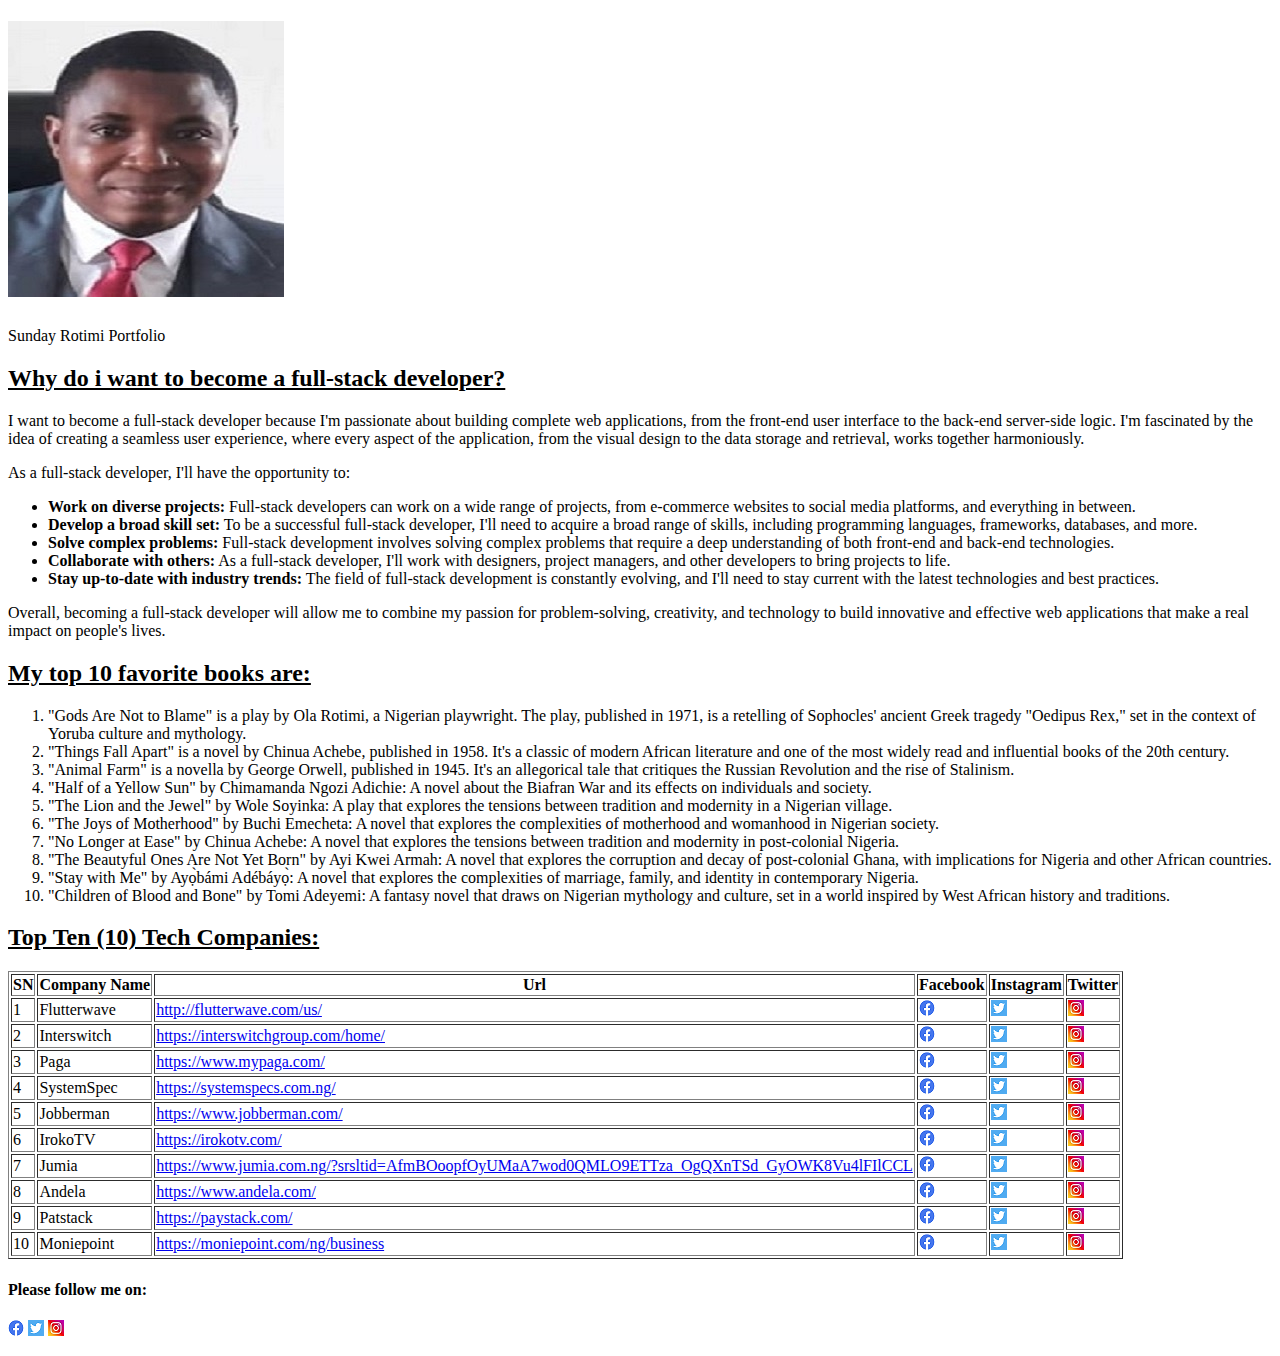
<file: assignment-1/index.html>
<!--ROTIMI SUNDAY-->
<!--sunnyrotimi@yahoo.com-->
<!DOCTYPE html>
<html lang="en"></html>
  <head>
    <link
      rel="shortcut icon"
      href="My photo favicon.png.png"
      type="image/x-icon"
    />
    <title>Rotimi Sunday Portfolio</title>
    <meta charset="UTF-8" />
    <meta name="viewport" content="width=device-width, initial-scale=1.0" />
    <title>Document</title>
  </head>
  <body>
    <h1><img src="My Photo - Copy.jpg" alt="My Photo"></h1>
    <p>Sunday Rotimi Portfolio</p>
    <h2><u>Why do i want to become a full-stack developer?</u></h2>
    <p>
      I want to become a full-stack developer because I'm passionate about
      building complete web applications, from the front-end user interface to
      the back-end server-side logic. I'm fascinated by the idea of creating a
      seamless user experience, where every aspect of the application, from the
      visual design to the data storage and retrieval, works together
      harmoniously.
    </p>
    <p>As a full-stack developer, I'll have the opportunity to:</p>
    <ul>
      <li>
        <strong>Work on diverse projects:</strong> Full-stack developers can
        work on a wide range of projects, from e-commerce websites to social
        media platforms, and everything in between.
      </li>
      <li>
        <strong>Develop a broad skill set:</strong> To be a successful
        full-stack developer, I'll need to acquire a broad range of skills,
        including programming languages, frameworks, databases, and more.
      </li>
      <li>
        <strong>Solve complex problems:</strong> Full-stack development involves
        solving complex problems that require a deep understanding of both
        front-end and back-end technologies.
      </li>
      <li>
        <strong>Collaborate with others:</strong> As a full-stack developer,
        I'll work with designers, project managers, and other developers to
        bring projects to life.
      </li>
      <li>
        <strong>Stay up-to-date with industry trends:</strong> The field of
        full-stack development is constantly evolving, and I'll need to stay
        current with the latest technologies and best practices.
      </li>
    </ul>
    <p>
      Overall, becoming a full-stack developer will allow me to combine my
      passion for problem-solving, creativity, and technology to build
      innovative and effective web applications that make a real impact
      on people's lives.
    </p>
    <h2><u>My top 10 favorite books are:</u></h2>
    <ol>
      <li>
        "Gods Are Not to Blame" is a play by Ola Rotimi, a Nigerian playwright.
        The play, published in 1971, is a retelling of Sophocles' ancient Greek
        tragedy "Oedipus Rex," set in the context of Yoruba culture and
        mythology.
      </li>
      <li>
        "Things Fall Apart" is a novel by Chinua Achebe, published in 1958. It's
        a classic of modern African literature and one of the most widely read
        and influential books of the 20th century.
      </li>
      <li>
        "Animal Farm" is a novella by George Orwell, published in 1945. It's an
        allegorical tale that critiques the Russian Revolution and the rise of
        Stalinism.
      </li>
      <li>
        "Half of a Yellow Sun" by Chimamanda Ngozi Adichie: A novel about the
        Biafran War and its effects on individuals and society.
      </li>
      <li>
        "The Lion and the Jewel" by Wole Soyinka: A play that explores the
        tensions between tradition and modernity in a Nigerian village.
      </li>
      <li>
        "The Joys of Motherhood" by Buchi Emecheta: A novel that explores the
        complexities of motherhood and womanhood in Nigerian society.
      </li>
      <li>
        "No Longer at Ease" by Chinua Achebe: A novel that explores the tensions
        between tradition and modernity in post-colonial Nigeria.
      </li>
      <li>
        "The Beautyful Ones Are Not Yet Born" by Ayi Kwei Armah: A novel that
        explores the corruption and decay of post-colonial Ghana, with
        implications for Nigeria and other African countries.
      </li>
      <li>
        "Stay with Me" by Ayọ̀bámi Adébáyọ̀: A novel that explores the
        complexities of marriage, family, and identity in contemporary Nigeria.
      </li>
      <li>
        "Children of Blood and Bone" by Tomi Adeyemi: A fantasy novel that draws
        on Nigerian mythology and culture, set in a world inspired by West
        African history and traditions.
      </li>
    </ol>
    <h2> <u>Top Ten (10) Tech Companies:</u></h2>
    <table border="1">
      <tr>
        <th>SN</th>
        <th>Company Name</th>
        <th>Url</th>
        <th>Facebook</th>
        <th>Instagram</th>
        <th>Twitter</th>
      </tr>
      <tr>
        <td>1</td>
        <td>Flutterwave</td>
        <td>
          <a href="http://flutterwave.com/us/" target="_blank"
            >http://flutterwave.com/us/</a
          >
        </td>
        <td>
          <a
            href="http://web.facebook.com/theFlutterwave/?_rdc=1&_rdr#"
            target="_blank"
            ><img src="Facebook logo.png" alt="Facebook"></a
          >
        </td>
        <td>
          <a href="https://x.com/i/flow/single_sign_on" target="_blank"
            ><img src="Twitter logo.png" alt="Twitter"></a
          >
        </td>
        <td>
          <a href="https://www.instagram.com/theflutterwave/" target="_blank"
            ><img src="Instagram logo.png" alt="Instagram"></a
          >
        </td>
      </tr>
      <tr>
        <td>2</td>
        <td>Interswitch</td>
        <td>
          <a href="https://interswitchgroup.com/home/" target="_blank"
            >https://interswitchgroup.com/home/</a
          >
        </td>
        <td>
          <a
            href="https://web.facebook.com/InterswitchGroup?_rdc=1&_rdr#"
            target="_blank"
            ><img src="Facebook logo.png" alt="Facebook"></align</a
          >
        </td>
        <td>
          <a href="https://x.com/InterswitchGRP" target="_blank"><img src="Twitter logo.png" alt="Twitter"></a>
        </td>
        <td>
          <a
            href="https://www.instagram.com/interswitchgroup/?hl=en"
            target="_blank"
            ><img src="Instagram logo.png" alt="Instagram"></a
          >
        </td>
      </tr>
      <tr>
        <td>3</td>
        <td>Paga</td>
        <td>
          <a href="http://www.mypaga.com/" target="_blank"
            >https://www.mypaga.com/</a
          >
        </td>
        <td>
          <a href="https://web.facebook.com/mypaga?_rdc=1&_rdr#" target="_blank"
            ><img src="Facebook logo.png" alt="Facebook"></align</a
          >
        </td>
        <td>
          <a
            href="https://x.com/i/flow/login?redirect_after_login=%2Fmypaga"
            target="_blank"
            ><img src="Twitter logo.png" alt="Twitter"></a
          >
        </td>
        <td>
          <a href="https://www.instagram.com/my_paga/" target="_blank"
            ><img src="Instagram logo.png" alt="Instagram"></a
          >
        </td>
      </tr>
      <tr>
        <td>4</td>
        <td>SystemSpec</td>
        <td>
          <a href="https://systemspecs.com.ng/" target="_blank"
            >https://systemspecs.com.ng/</a
          >
        </td>
        <td>
          <a
            href="https://web.facebook.com/systemspecsnig/about/?_rdc=1&_rdr#"
            target="_blank"
            ><img src="Facebook logo.png" alt="Facebook"></align</a
          >
        </td>
        <td>
          <a
            href="https://x.com/i/flow/login?redirect_after_login=%2Fsystemspecstech"
            target="_blank"
            ><img src="Twitter logo.png" alt="Twitter"></a
          >
        </td>
        <td>
          <a
            href="https://www.instagram.com/systemspecsnig/?hl=en"
            target="_blank"
            ><img src="Instagram logo.png" alt="Instagram"></a
          >
        </td>
      </tr>
      <tr>
        <td>5</td>
        <td>Jobberman</td>
        <td>
          <a href="https://www.jobberman.com/" target="_blank"
            >https://www.jobberman.com/</a
          >
        </td>
        <td>
          <a
            href="https://web.facebook.com/jobbermannigeria?_rdc=1&_rdr#"
            target="_blank"
            ><img src="Facebook logo.png" alt="Facebook"></align</a
          >
        </td>
        <td>
          <a href="https://x.com/jobbermandotcom" target="_blank"><img src="Twitter logo.png" alt="Twitter"></a>
        </td>
        <td>
          <a
            href="https://www.instagram.com/accounts/login/?next=%2Fjobbermannigeria%2F&source=omni_redirect"
            target="_blank"
            ><img src="Instagram logo.png" alt="Instagram"></a
          >
        </td>
      </tr>
      <tr>
        <td>6</td>
        <td>IrokoTV</td>
        <td>
          <a href="https://irokotv.com/" target="_blank"
            >https://irokotv.com/</a
          >
        </td>
        <td><a href="https://irokotv.com/" target="_blank"><img src="Facebook logo.png" alt="Facebook"></align</a></td>
        <td><a href="https://x.com/irokotv?" target="_blank"><img src="Twitter logo.png" alt="Twitter"></a></td>
        <td>
          <a
            href="https://www.instagram.com/accounts/login/?next=%2Firokotv%2F&source=omni_redirect"
            target="_blank"
            ><img src="Instagram logo.png" alt="Instagram"></a
          >
        </td>
      </tr>
      <tr>
        <td>7</td>
        <td>Jumia</td>
        <td>
          <a
            href="https://www.jumia.com.ng/?srsltid=AfmBOoopfOyUMaA7wod0QMLO9ETTza_OgQXnTSd_GyOWK8Vu4lFIlCCL"
            target="_blank"
            >https://www.jumia.com.ng/?srsltid=AfmBOoopfOyUMaA7wod0QMLO9ETTza_OgQXnTSd_GyOWK8Vu4lFIlCCL</a
          >
        </td>
        <td>
          <a
            href="https://web.facebook.com/jumia.com.ng/?_rdc=1&_rdr#"
            target="_blank"
            ><img src="Facebook logo.png" alt="Facebook"></align</a
          >
        </td>
        <td><a href="https://x.com/JumiaNGHelp" target="_blank"><img src="Twitter logo.png" alt="Twitter"></a></td>
        <td>
          <a
            href="https://www.instagram.com/accounts/login/?next=%2Fjumianigeria%2F&source=omni_redirect"
            target="_blank"
            ><img src="Instagram logo.png" alt="Instagram"></a
          >
        </td>
      </tr>
      <tr>
        <td>8</td>
        <td>Andela</td>
        <td>
          <a href="https://www.andela.com/" target="_blank"
            >https://www.andela.com/</a
          >
        </td>
        <td>
          <a
            href="https://web.facebook.com/thisisandela?_rdc=1&_rdr#"
            target="_blank"
            ><img src="Facebook logo.png" alt="Facebook"></align</a
          >
        </td>
        <td><a href="https://x.com/Andela" target="_blank"><img src="Twitter logo.png" alt="Twitter"></a></td>
        <td>
          <a
            href="https://www.instagram.com/accounts/login/?next=%2Fthisisandela%2F&source=omni_redirect"
            target="_blank"
            ><img src="Instagram logo.png" alt="Instagram"></a
          >
        </td>
      </tr>
      <tr>
        <td>9</td>
        <td>Patstack</td>
        <td>
          <a href="https://paystack.com/" target="_blank"
            >https://paystack.com/</a
          >
        </td>
        <td>
          <a
            href="https://web.facebook.com/PaystackHQ?_rdc=1&_rdr#"
            target="_blank"
            ><img src="Facebook logo.png" alt="Facebook"></align</a
          >
        </td>
        <td><a href="https://x.com/paystack" target="_blank"><img src="Twitter logo.png" alt="Twitter"></a></td>
        <td>
          <a href="https://www.instagram.com/paystackhq/" target="_blank"
            ><img src="Instagram logo.png" alt="Instagram"></a
          >
        </td>
      </tr>
      <tr>
        <td>10</td>
        <td>Moniepoint</td>
        <td>
          <a href="https://moniepoint.com/ng/business" target="_blank"
            >https://moniepoint.com/ng/business</a
          >
        </td>
        <td>
          <a
            href="https://web.facebook.com/Moniepointng/?_rdc=1&_rdr#"
            target="_blank"
            ><img src="Facebook logo.png" alt="Facebook"></align</a
          >
        </td>
        <td>
          <a href="https://x.com/moniepointng" target="_blank"><img src="Twitter logo.png" alt="Twitter"></a>
        </td>
        <td>
          <a
            href="https://www.instagram.com/accounts/login/?next=%2Fmoniepointng%2F&source=omni_redirect"
            target="_blank"
            ><img src="Instagram logo.png" alt="Instagram"></a
          >
        </td>
      </tr>
    </table>
    <p><h4>Please follow me on: </h4><a href="http://www.facebook.com/sunday.r.samuel?mibextid=ZbWKwL" target="_blank"><img src="Facebook logo.png" alt="Facebook"></a>          <a href="https://x.com/rotimisun_lcc3" target="_blank"><img src="Twitter logo.png" alt="Twitter"></a>           <a href="https://www.instagram.com/sunnyrotimi?igsh=MTJkMGd2Yjd4Nzlhdw==" target="_blank"><img src="Instagram logo.png" alt="Instagram"></a></p>
  </body>
</html>
</file>
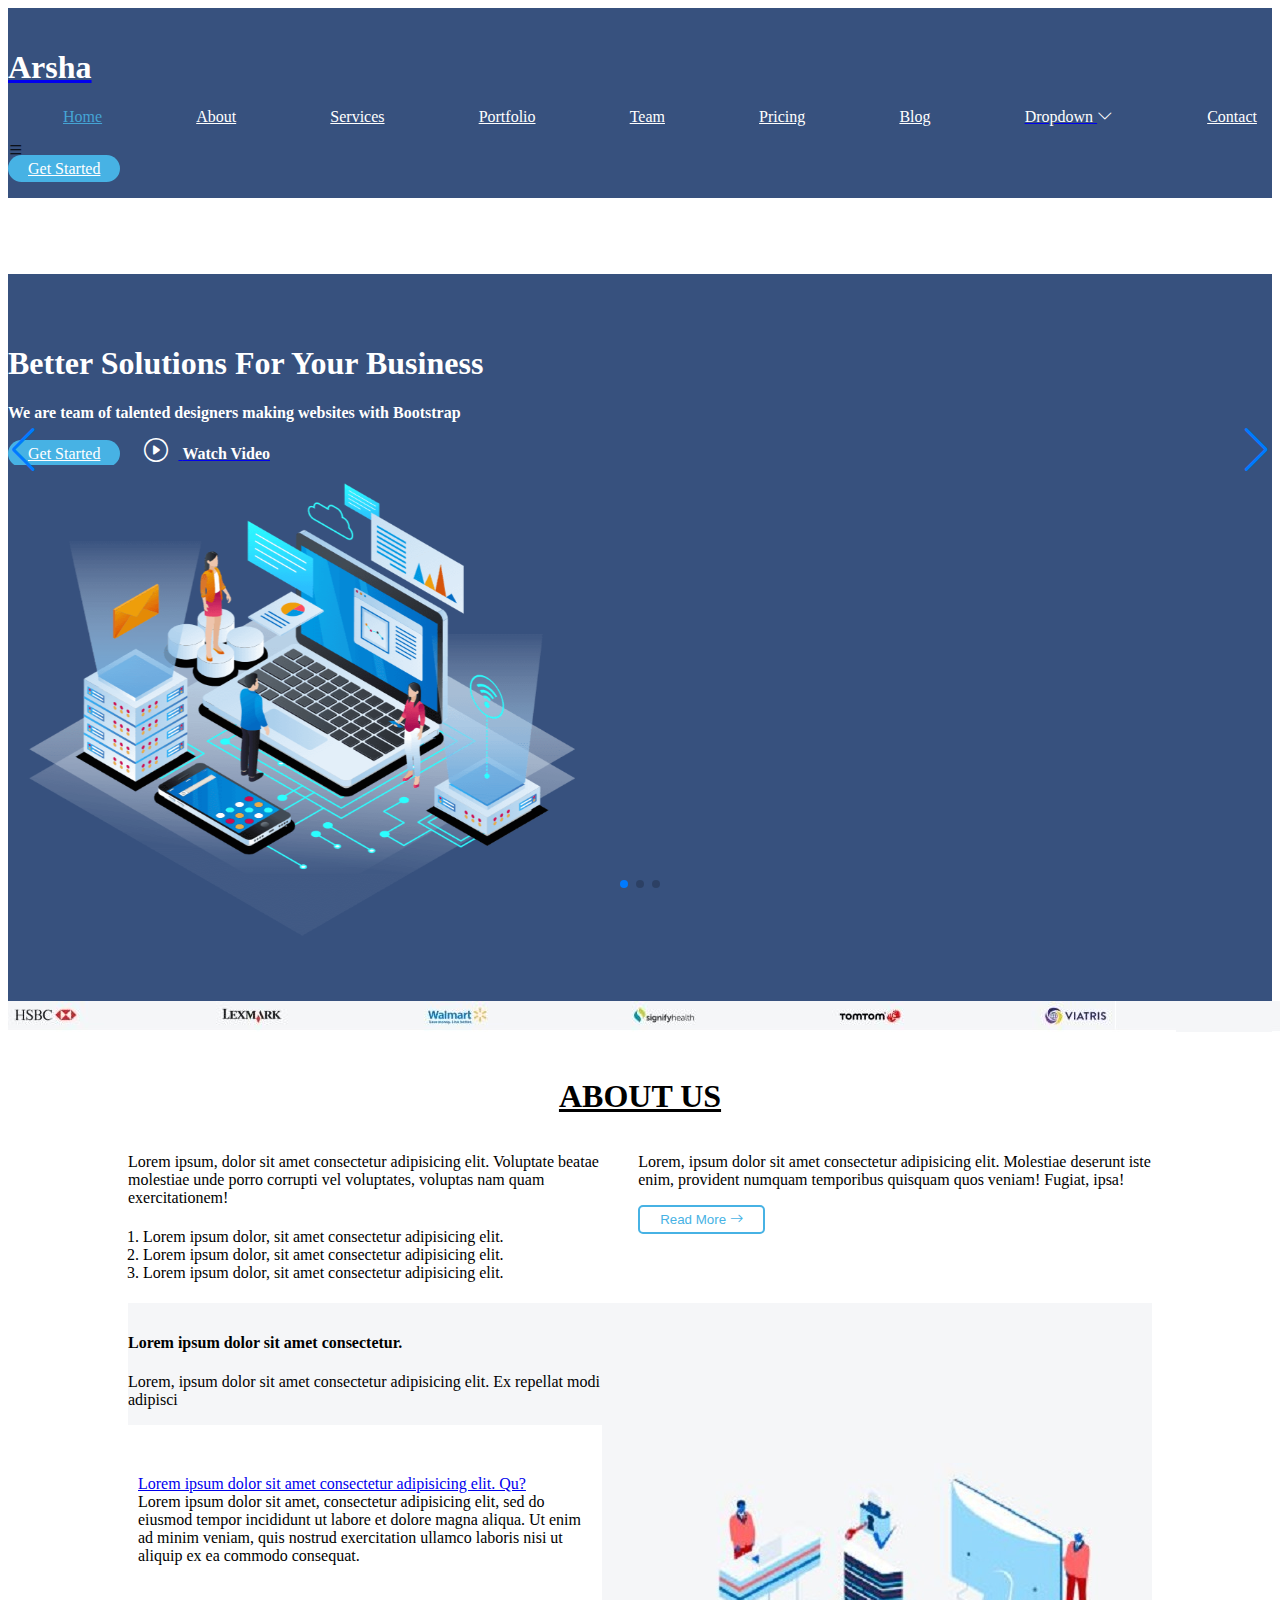
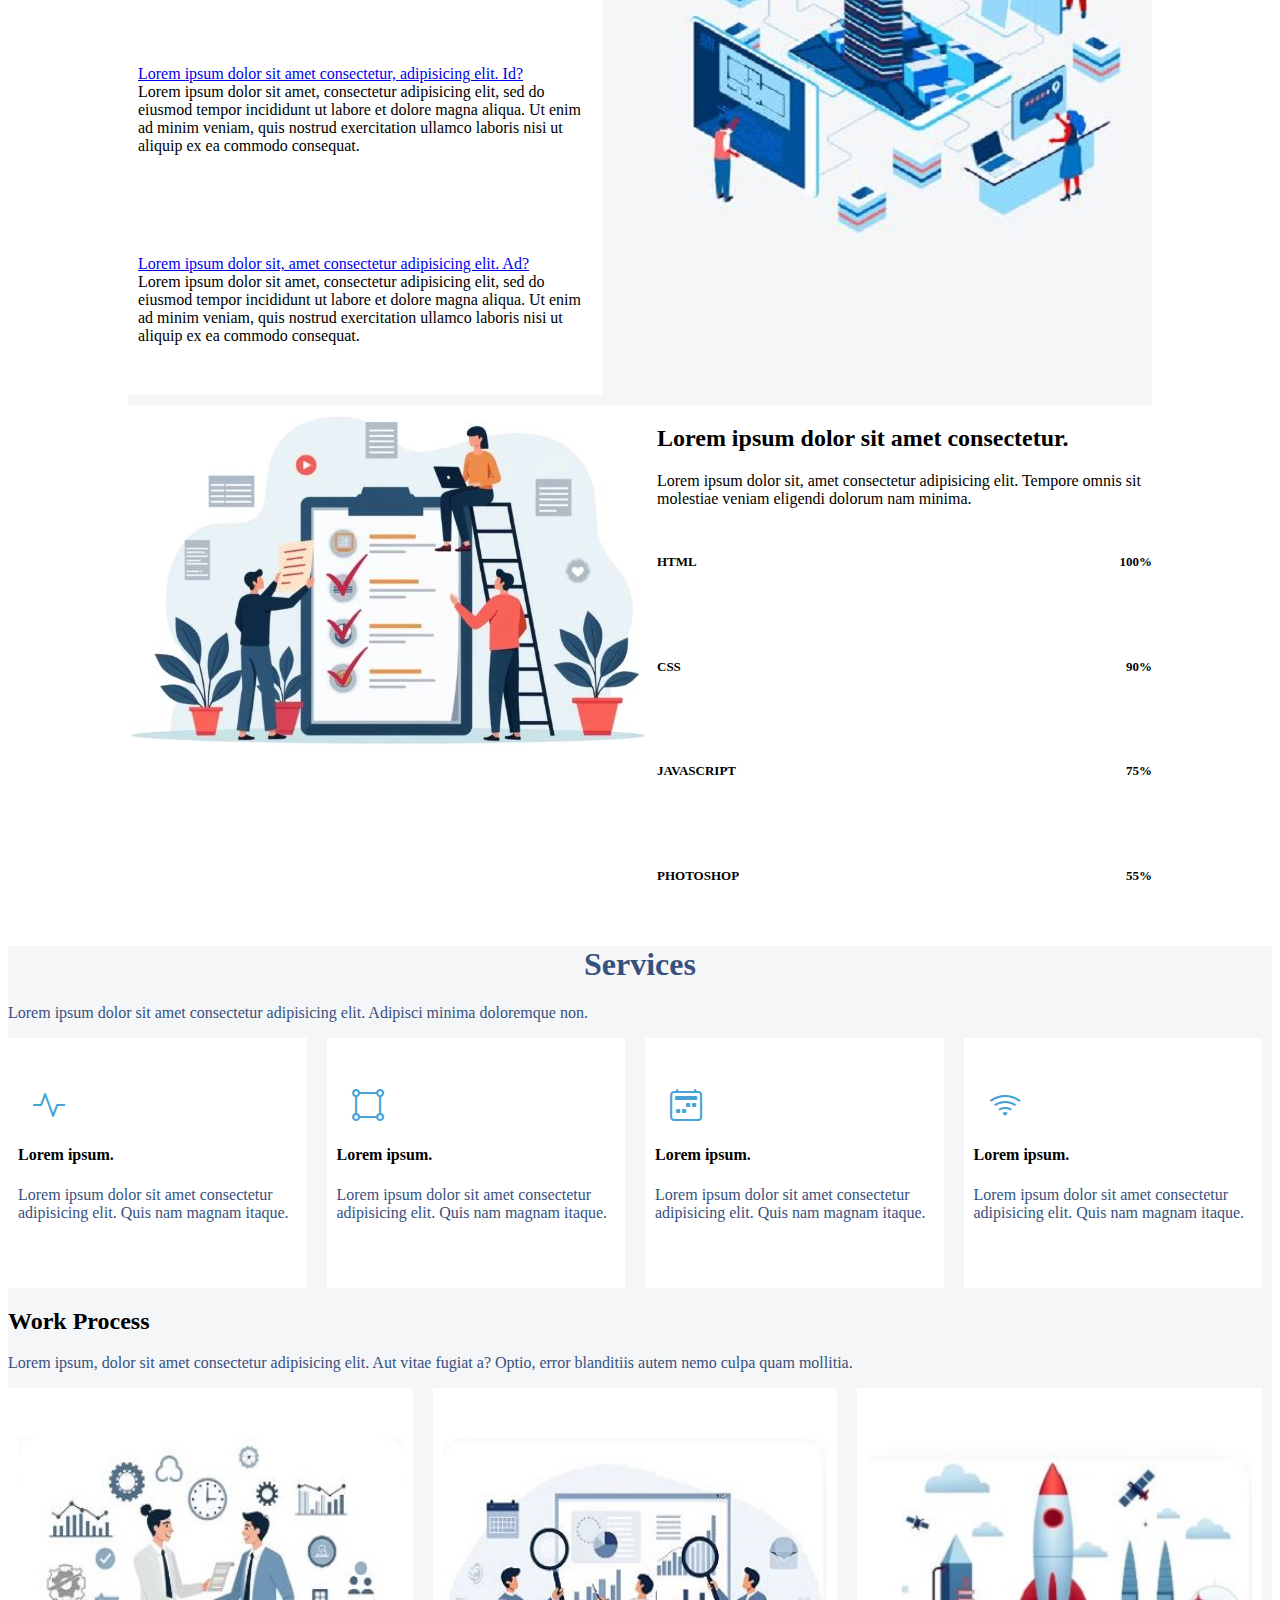
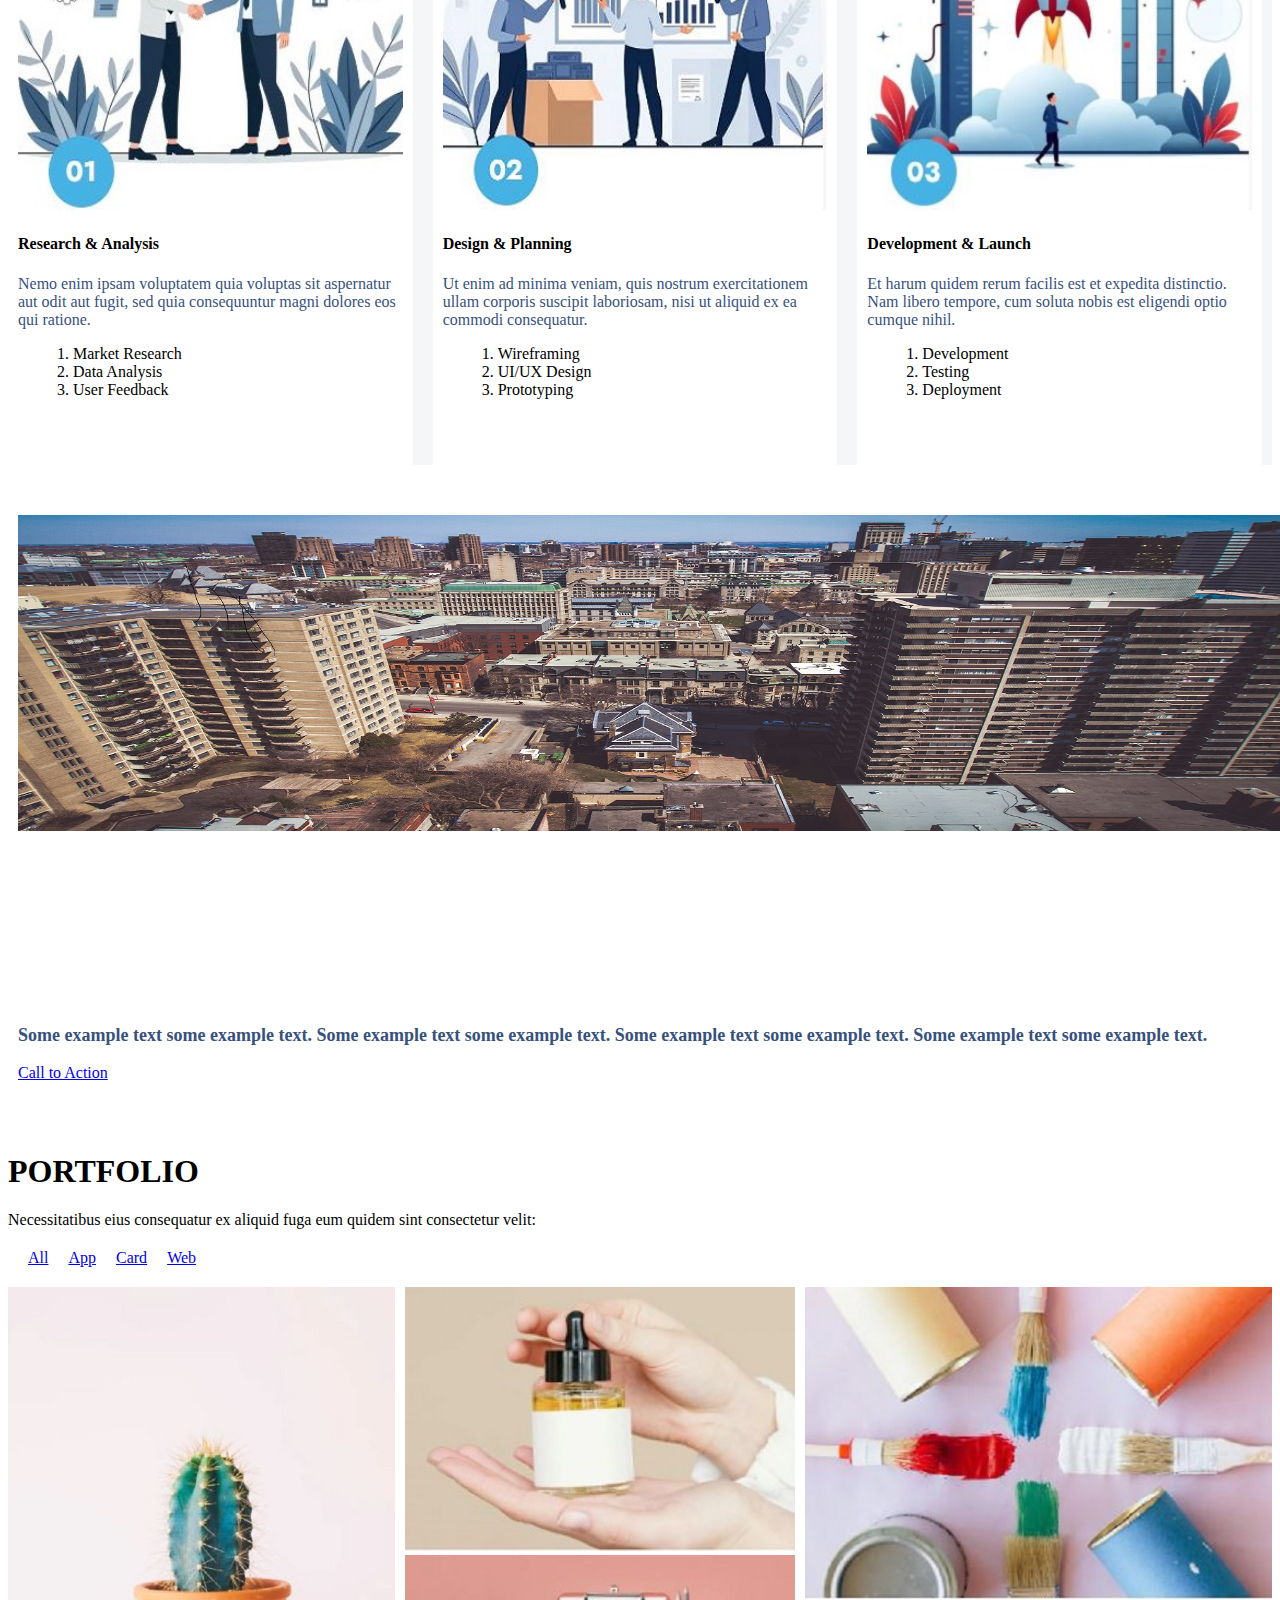
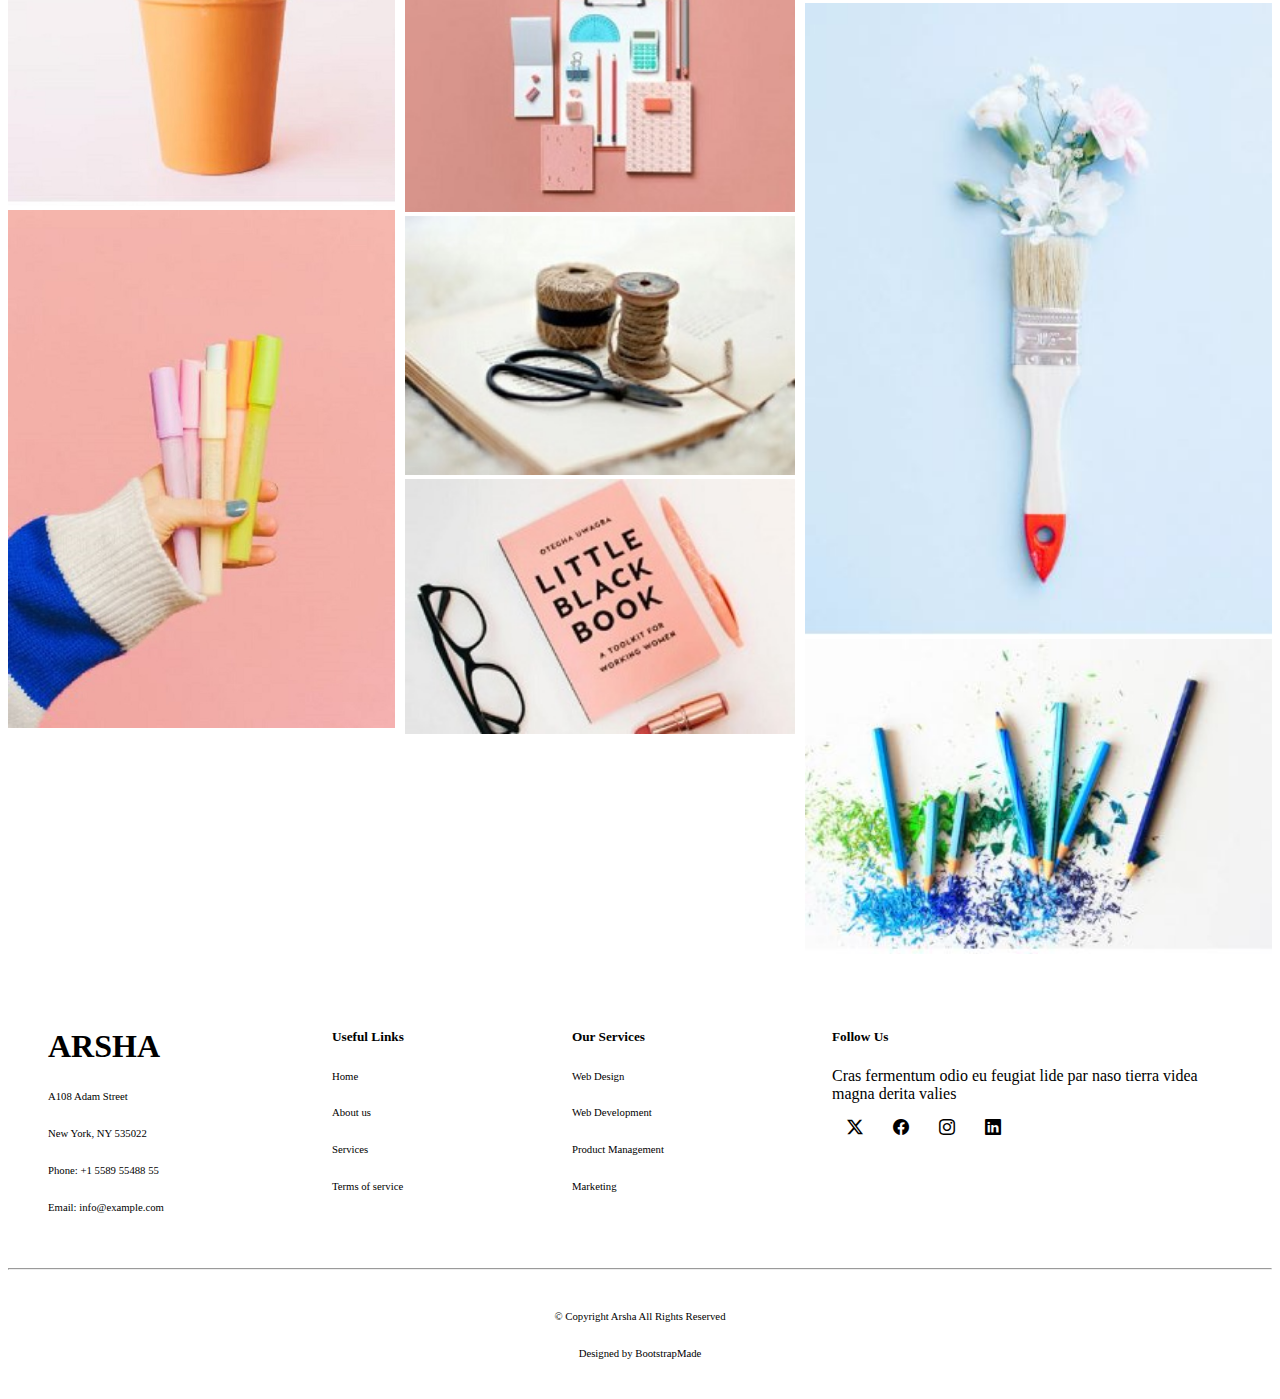
<file: assignment-4/index.html>
<!DOCTYPE html>
<html lang="en">
  <head>
    <meta charset="UTF-8" />
    <meta name="viewport" content="width=device-width, initial-scale=1.0" />
    <title>Arsha Bootstrap Template Demo</title>
    <!-- Bootstrap css cdn -->
    <link
      href="https://cdn.jsdelivr.net/npm/bootstrap@5.3.5/dist/css/bootstrap.min.css"
      rel="stylesheet"
      integrity="sha384-SgOJa3DmI69IUzQ2PVdRZhwQ+dy64/BUtbMJw1MZ8t5HZApcHrRKUc4W0kG879m7"
      crossorigin="anonymous"
    />
    <!-- Bootstrap icon cdn -->
    <link
      rel="stylesheet"
      href="https://cdn.jsdelivr.net/npm/bootstrap-icons@1.11.3/font/bootstrap-icons.min.css"
    />
    <!-- custom css -->
    <link rel="stylesheet" href="index.css" />
    <script src="https://cdn.jsdelivr.net/npm/bootstrap@5.3.3/dist/js/bootstrap.bundle.min.js"></script>
    <!-- Swiper CSS -->
    <link
      rel="stylesheet"
      href="https://unpkg.com/swiper/swiper-bundle.min.css"
    />
  </head>
  <body>
    <header id="header" class="header d-flex align-items-center fixed-top">
      <div
        class="container-fluid container-xl position-relative d-flex align-items-center"
      >
        <a href="index.html" class="logo d-flex align-items-center me-auto">
          <h1 class="sitename">Arsha</h1>
        </a>
        <!-- navbar component -->
        <nav id="navmenu" class="navmenu">
          <ul>
            <li>
              <a href="#hero" class="active">Home</a>
            </li>
            <li>
              <a href="#about" class="about">About</a>
            </li>
            <li>
              <a href="#services" class="services">Services</a>
            </li>
            <li>
              <a href="#portfolio" class="portfolio">Portfolio</a>
            </li>
            <li>
              <a href="#team" class="team">Team</a>
            </li>
            <li>
              <a href="#pricing" class="pricing">Pricing</a>
            </li>
            <li>
              <a href="#blog.html" class="blog">Blog</a>
            </li>
            <li class="dropdown">
              <a href="#">
                <span class="dropdown2">Dropdown</span>
                <i class="bi bi-chevron-down toggle-dropdown"></i>
              </a>
            </li>
            <li>
              <a href="#contact" class="contact">Contact</a>
            </li>
          </ul>
          <i class="mobile-nav-toggle d-xl-none bi bi-list"></i>
        </nav>
        <a class="btn-get-started" href="#about">Get Started</a>
      </div>
    </header>
    <main>
      <br /><br />
      <!-- Hero Section -->
      <section id="hero" class="hero section dark-background">
        <div class="container">
          <div class="row gy-4">
            <div
              class="col-lg-6 order-2 order-lg-1 d-flex flex-column justify-content-center aos-init aos-animate"
              data-aos="zoom-out"
            >
              <h1>Better Solutions For Your Business</h1>
              <p>
                We are team of talented designers making websites with Bootstrap
              </p>
              <div class="d-flex">
                <a href="#about" class="btn-get-started">Get Started</a>
                <a
                  href="https://www.youtube.com/watch?v=Y7f98aduVJ8"
                  target="_blank"
                  class="glightbox btn-watch-video d-flex align-items-center"
                >
                  <i class="bi bi-play-circle"></i>
                  <span class="watch-video">Watch Video</span>
                </a>
              </div>
            </div>
            <div
              class="col-lg-6 order-1 order-lg-2 hero-img aos-init aos-animate"
              data-aos="zoom-out"
              data-aos-delay="200"
            >
              <img src="hero-img.PNG" class="img-fluid animated" alt="img" />
            </div>
          </div>
        </div>
      </section>

      <div class="container">
        <div class="swiper-container">
          <div class="swiper-wrapper">
            <div class="swiper-slide">
              <img src="image1.JPG" class="img-fluid" alt="Image 1" />
            </div>
            <div class="swiper-slide">
              <img src="imag2.JPG" class="img-fluid" alt="Image 2" />
            </div>
            <div class="swiper-slide">
              <img src="imag3.JPG" class="img-fluid" alt="Image 3" />
            </div>
            <!-- Add more slides as needed -->
          </div>
          <!-- Add Pagination -->
          <div class="swiper-pagination"></div>
          <!-- Add Navigation -->
          <div class="swiper-button-next"></div>
          <div class="swiper-button-prev"></div>
        </div>
      </div>

      <!-- Swiper JS -->
      <script src="https://unpkg.com/swiper/swiper-bundle.min.js"></script>
      <script>
        var swiper = new Swiper(".swiper-container", {
          autoplay: {
            delay: 3000,
            disableOnInteraction: false,
          },
          pagination: {
            el: ".swiper-pagination",
            clickable: true,
          },
          navigation: {
            nextEl: ".swiper-button-next",
            prevEl: ".swiper-button-prev",
          },
          loop: true, // Enables continuous looping of slides
        });
      </script>
      <div class="container-fluid mt-3">
        <!-- <h3>Carousel Example</h3>
      <p>
        The following example shows how to create a basic carousel with
        indicators and controls.
      </p> -->
      </div>

      <br />
      <div class="aboutus">
        <h1 class="about-us">ABOUT US</h1>
        <div class="about1">
          <div>
            <p>
              Lorem ipsum, dolor sit amet consectetur adipisicing elit.
              Voluptate beatae molestiae unde porro corrupti vel voluptates,
              voluptas nam quam exercitationem!
            </p>
            <ol class="about-list">
              <li>Lorem ipsum dolor, sit amet consectetur adipisicing elit.</li>
              <li>Lorem ipsum dolor, sit amet consectetur adipisicing elit.</li>
              <li>Lorem ipsum dolor, sit amet consectetur adipisicing elit.</li>
            </ol>
          </div>
          <div>
            <p>
              Lorem, ipsum dolor sit amet consectetur adipisicing elit.
              Molestiae deserunt iste enim, provident numquam temporibus
              quisquam quos veniam! Fugiat, ipsa!
            </p>
            <button class="read_more">
              Read More
              <i class="bi bi-arrow-right"></i>
            </button>
          </div>
        </div>
        <!-- accordion -->
        <div class="cola">
          <div class="container mt-1">
          <h4>Lorem ipsum dolor sit amet consectetur.</h4>
          <p>
            Lorem, ipsum dolor sit amet consectetur adipisicing elit. Ex
            repellat modi adipisci
          </p>
          <div id="accordion">
            <div class="card">
              <div class="card-header">
                <a class="btn" data-bs-toggle="collapse" href="#collapseOne">
                  Lorem ipsum dolor sit amet consectetur adipisicing elit. Qu?                  
                </a>
              </div>              
              
                <div
                  id="collapseOne"
                  class="collapse show"
                  data-bs-parent="#accordion"
                >
                  <div class="card-body">
                    Lorem ipsum dolor sit amet, consectetur adipisicing elit,
                    sed do eiusmod tempor incididunt ut labore et dolore magna
                    aliqua. Ut enim ad minim veniam, quis nostrud exercitation
                    ullamco laboris nisi ut aliquip ex ea commodo consequat.
                  </div>
                </div>
              </div>
              <div class="card">
                <div class="card-header">
                  <a
                    class="collapsed btn"
                    data-bs-toggle="collapse"
                    href="#collapseTwo"
                  >
                    Lorem ipsum dolor sit amet consectetur, adipisicing elit.
                    Id?
                  </a>
                </div>
                <div
                  id="collapseTwo"
                  class="collapse"
                  data-bs-parent="#accordion"
                >
                  <div class="card-body">
                    Lorem ipsum dolor sit amet, consectetur adipisicing elit,
                    sed do eiusmod tempor incididunt ut labore et dolore magna
                    aliqua. Ut enim ad minim veniam, quis nostrud exercitation
                    ullamco laboris nisi ut aliquip ex ea commodo consequat.
                  </div>
                </div>
              </div>
              <div class="card">
                <div class="card-header">
                  <a
                    class="collapsed btn"
                    data-bs-toggle="collapse"
                    href="#collapseThree"
                  >
                    Lorem ipsum dolor sit, amet consectetur adipisicing elit.
                    Ad?                    
                  </a>
                </div>
                <div
                  id="collapseThree"
                  class="collapse"
                  data-bs-parent="#accordion"
                >
                  <div class="card-body">
                    Lorem ipsum dolor sit amet, consectetur adipisicing elit,
                    sed do eiusmod tempor incididunt ut labore et dolore magna
                    aliqua. Ut enim ad minim veniam, quis nostrud exercitation
                    ullamco laboris nisi ut aliquip ex ea commodo consequat.
                  </div>
                </div>
              </div>
            </div>
          </div>
          <div class="clients2">
            <img src="clients2.JPG" alt="img" />
          </div>
        </div>
        <div class="clients3"><div><img src="clients3.JPG" alt="img"></div>
        <!-- Progress Bar -->
        <div class="container mt-3">
          <h2>Lorem ipsum dolor sit amet consectetur.</h2>
          <p>Lorem ipsum dolor sit, amet consectetur adipisicing elit. Tempore omnis sit molestiae veniam eligendi dolorum nam minima.</p> 
          <div class="pro_bar"><h6>HTML</h6><h6>100%</h6></div>
          <div class="progress" style="height:10px">            
            <div class="progress-bar progress-bar-striped" style="width:100%"></div>
          </div>
          <br>
          <div class="pro_bar"><h6>CSS</h6><h6>90%</h6></div>
          <div class="progress" style="height:10px">
            <div class="progress-bar bg-success progress-bar-striped" style="width:90%"></div>
          </div>
          <br>
          <div class="pro_bar"><h6>JAVASCRIPT</h6><h6>75%</h6></div>
          <div class="progress" style="height:10px">
            <div class="progress-bar bg-info progress-bar-striped" style="width:75%"></div>
          </div>
          <br>
          <div class="pro_bar"><h6>PHOTOSHOP</h6><h6>55%</h6></div>          
          <div class="progress" style="height:10px">
            <div class="progress-bar bg-warning progress-bar-striped" style="width:55%"></div>
        </div>        
        </div></div>
      </div>                  
      </div>
      <!-- Services Section -->
       <div class="services2"><h1>Services</h1>      
      
      <!-- Cards Section -->
      <div class="container mt-3">        
        <p >Lorem ipsum dolor sit amet consectetur adipisicing elit. Adipisci minima doloremque non.</p>
        <div class="cards_4">
          <div class="card" style="width:400px">
          <i class="bi bi-activity"></i>          
          <div class="card-body">
            <h4 class="card-title">Lorem ipsum.</h4>
            <p class="card-text">Lorem ipsum dolor sit amet consectetur adipisicing elit. Quis nam magnam itaque.</p>
            <!-- <a href="#" class="btn btn-primary">See Profile</a> -->
          </div>
        </div>
        <br>  
        <div class="card" style="width:400px">
          <i class="bi bi-bounding-box-circles"></i>         
          <div class="card-body">
            <h4 class="card-title">Lorem ipsum.</h4>
            <p class="card-text">Lorem ipsum dolor sit amet consectetur adipisicing elit. Quis nam magnam itaque.</p>
            <!-- <a href="#" class="btn btn-primary">See Profile</a> -->
          </div>
        </div>
        <br>  
        <div class="card" style="width:400px">
          <i class="bi bi-calendar2-week"></i>          
          <div class="card-body">
            <h4 class="card-title">Lorem ipsum.</h4>
            <p class="card-text">Lorem ipsum dolor sit amet consectetur adipisicing elit. Quis nam magnam itaque.</p>
            <!-- <a href="#" class="btn btn-primary">See Profile</a> -->
          </div>
        </div>
        <br>  
        <div class="card" style="width:400px">
          <i class="bi bi-wifi"></i>          
          <div class="card-body">
            <h4 class="card-title">Lorem ipsum.</h4>
            <p class="card-text">Lorem ipsum dolor sit amet consectetur adipisicing elit. Quis nam magnam itaque.</p>
            <!-- <a href="#" class="btn btn-primary">See Profile</a> -->
          </div>
        </div>
        <br>          
      </div>
    </div>
    <!-- Work Process -->
    <div class="container mt-3">
      <h2>Work Process</h2>
      <p>Lorem ipsum, dolor sit amet consectetur adipisicing elit. Aut vitae fugiat a? Optio, error blanditiis autem nemo culpa quam mollitia.</p>
      <div class="workprocess">
      <div class="card" style="width:400px">
        <img class="card-img-top" src="WorkProcess/WorkProcess1.JPG" alt="Card image" style="width:100%">
        <div class="card-body">
          <h4 class="card-title">Research & Analysis</h4>
          <p class="card-text">Nemo enim ipsam voluptatem quia voluptas sit aspernatur aut odit aut fugit, sed quia consequuntur magni dolores eos qui ratione.</p>
          <ol>
            <li>Market Research</li>
            <li>Data Analysis</li>
            <li>User Feedback</li>
          </ol>
        </div>
      </div>
      <br>
      <div class="card" style="width:400px">
        <img class="card-img-top" src="WorkProcess/WorkProcess2.JPG" alt="Card image" style="width:100%">
        <div class="card-body">
          <h4 class="card-title">Design & Planning</h4>
          <p class="card-text">Ut enim ad minima veniam, quis nostrum exercitationem ullam corporis suscipit laboriosam, nisi ut aliquid ex ea commodi consequatur.</p>
          <ol>
            <li>Wireframing</li>
            <li>UI/UX Design</li>
            <li>Prototyping</li>
          </ol>
        </div>
      </div>
      <br>
      <div class="card" style="width:400px">
        <img class="card-img-top" src="WorkProcess/WorkProcess3.JPG" alt="Card image" style="width:100%">
        <div class="card-body">
          <h4 class="card-title">Development & Launch</h4>
          <p class="card-text">Et harum quidem rerum facilis est et expedita distinctio. Nam libero tempore, cum soluta nobis est eligendi optio cumque nihil.</p>
          <ol>
            <li>Development</li>
            <li>Testing</li>
            <li>Deployment</li>
          </ol>
        </div>
      </div>
      <br>
    </div>
    </div>
    <!-- Call to Action -->
    <div class="container mt-3">
      
      <div class="card img-fluid" style="width:100%">
        <img class="card-img-top" src="Call_to_Action/City.jpg" alt="Card image" style="width:100%">
        <div class="card-img-overlay">
          <h3 class="call_to_action">Call To Action</h3>          
          <p class="call_to_action2">Some example text some example text. Some example text some example text. Some example text some example text. Some example text some example text.</p>
          <a href="#" class="btn btn-muted">Call to Action</a>
        </div>
      </div>
    </div>

            
      
      
      </div>  
      <!-- Portfolio -->
      <div class="container mt-3">
        <h1>PORTFOLIO</h1>
        <p>Necessitatibus eius consequatur ex aliquid fuga eum quidem sint consectetur velit:</p>
        <div class="card_button" style="width:100%">
          <a href="#" class="btn btn-success">All</a><br>
          <a href="#" class="btn btn-muted">App</a><br>
          <a href="#" class="btn btn-muted">Card</a><br>
          <a href="#" class="btn btn-muted">Web</a><br></div>
          <div class="portfolio_cards"><div>
            <img class="card-img-top" src="Portfolio/portfolio1.JPG" alt="Card image" style="width:100%">
          <img class="card-img-top" src="Portfolio/portfolio2.JPG" alt="Card image" style="width:100%"></div>
          <div><img class="card-img-top" src="Portfolio/portfolio3.JPG" alt="Card image" style="width:100%">
          <img class="card-img-top" src="Portfolio/portfolio4.JPG" alt="Card image" style="width:100%">
          <img class="card-img-top" src="Portfolio/portfolio5.JPG" alt="Card image" style="width:100%">
          <img class="card-img-top" src="Portfolio/portfolio6.JPG" alt="Card image" style="width:100%">
        </div>
          <div><img class="card-img-top" src="Portfolio/portfolio7.JPG" alt="Card image" style="width:100%">
          <img class="card-img-top" src="Portfolio/portfolio8.JPG" alt="Card image" style="width:100%">
          <img class="card-img-top" src="Portfolio/portfolio9.JPG" alt="Card image" style="width:100%">          
        </div></div>
          
        </div>
        <br>
        
      </div>
       
    </main>
    <footer>
      <div class="footer">
      <div><h1>ARSHA</h1>
      <h6>A108 Adam Street</h6>
        <h6>New York, NY 535022</h6>        
        <h6><strong>Phone:</strong> +1 5589 55488 55</h6>        
        <h6><strong>Email:</strong> info@example.com</h6></div>
        <div>
          <h5>Useful Links</h5>                    
              <h6>Home</h6>
              <h6>About us</h6>
              <h6>Services</h6>
              <h6>Terms of service</h6>
          
            </div>            
            <div>
              <h5>Our Services</h5>              
                  <h6>Web Design</h6>
                  <h6>Web Development</h6>
                  <h6>Product Management</h6>
                  <h6>Marketing</h6>
              
                </div>
            <div style="width: 400px;">
              <h5>Follow Us</h5>
              <p>Cras fermentum odio eu feugiat lide par naso tierra videa magna derita valies</p>
              <section><ul>
                  <li><i class="bi bi-twitter-x"></i></li>
                  <li><i class="bi bi-facebook"></i></li>
                  <li><i class="bi bi-instagram"></i></li>
                  <li><i class="bi bi-linkedin"></i></li>
              </ul></section>
                </div>
              </div>
              <hr>
              <div class="lastline">
              <h6 class="copyright">© Copyright Arsha All Rights Reserved</h6>
              <h6 class="design">Designed by BootstrapMade</h6></div>
        
    </footer>
  </body>
</html>
</file>
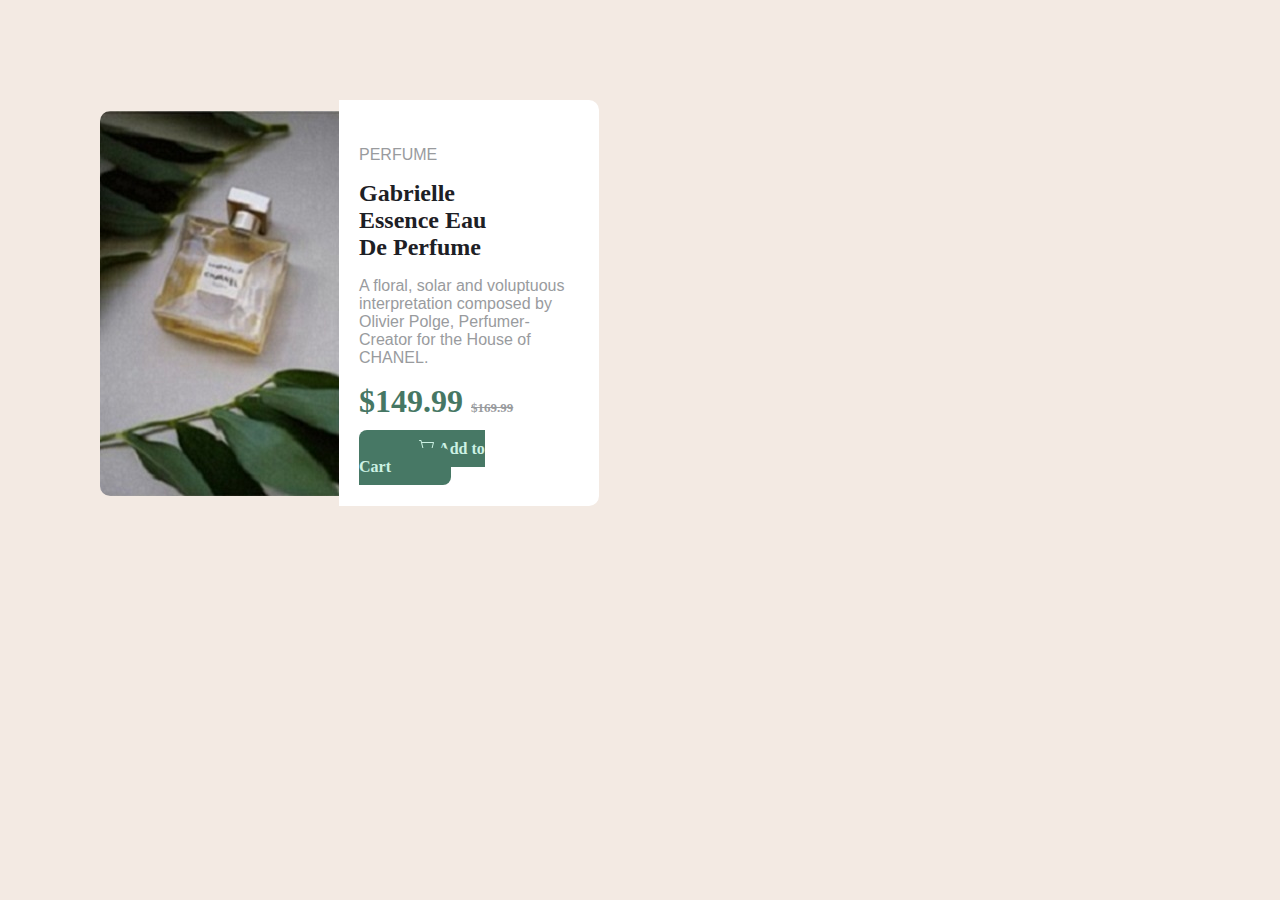
<file: assignment-2/product.html>
<!DOCTYPE html>
<html lang="en">
  <head>
    <link rel="shortcut icon" href="favicon pix.png" type="image/x-icon" />
    <meta charset="UTF-8" />
    <meta name="viewport" content="width=device-width, initial-scale=1.0" />
    <title>Rotimi Sunday Products</title>
  </head>
  <body class="container">
    <img src="Gabrielle Image.jpg" class="Gabrielle" alt="Product" />
    <div class="card2">
      <p>PERFUME</p>
      <h2>Gabrielle Essence Eau De Perfume</h2>
      <p>
        A floral, solar and voluptuous interpretation composed by Olivier Polge,
        Perfumer-Creator for the House of CHANEL.
      </p>
      <h1>$149.99 <strike class="strike">$169.99</strike></h1>
      <br><br>
      <h4>
        <svg
          xmlns="http://www.w3.org/2000/svg"
          width="16"
          height="16"
          fill="currentColor"
          class="bi bi-cart2"
          viewBox="0 0 16 16"
        >
          <path
            d="M0 2.5A.5.5 0 0 1 .5 2H2a.5.5 0 0 1 .485.379L2.89 4H14.5a.5.5 0 0 1 .485.621l-1.5 6A.5.5 0 0 1 13 11H4a.5.5 0 0 1-.485-.379L1.61 3H.5a.5.5 0 0 1-.5-.5M3.14 5l1.25 5h8.22l1.25-5zM5 13a1 1 0 1 0 0 2 1 1 0 0 0 0-2m-2 1a2 2 0 1 1 4 0 2 2 0 0 1-4 0m9-1a1 1 0 1 0 0 2 1 1 0 0 0 0-2m-2 1a2 2 0 1 1 4 0 2 2 0 0 1-4 0"
          />
        </svg>
        <link
          rel="stylesheet"
          href="https://cdn.jsdelivr.net/npm/bootstrap-icons@1.11.3/font/bootstrap-icons.min.css"
        />Add to Cart
      </h4>
    </div>
    <link rel="stylesheet" href="product.css" />
  </body>
</html>
</file>
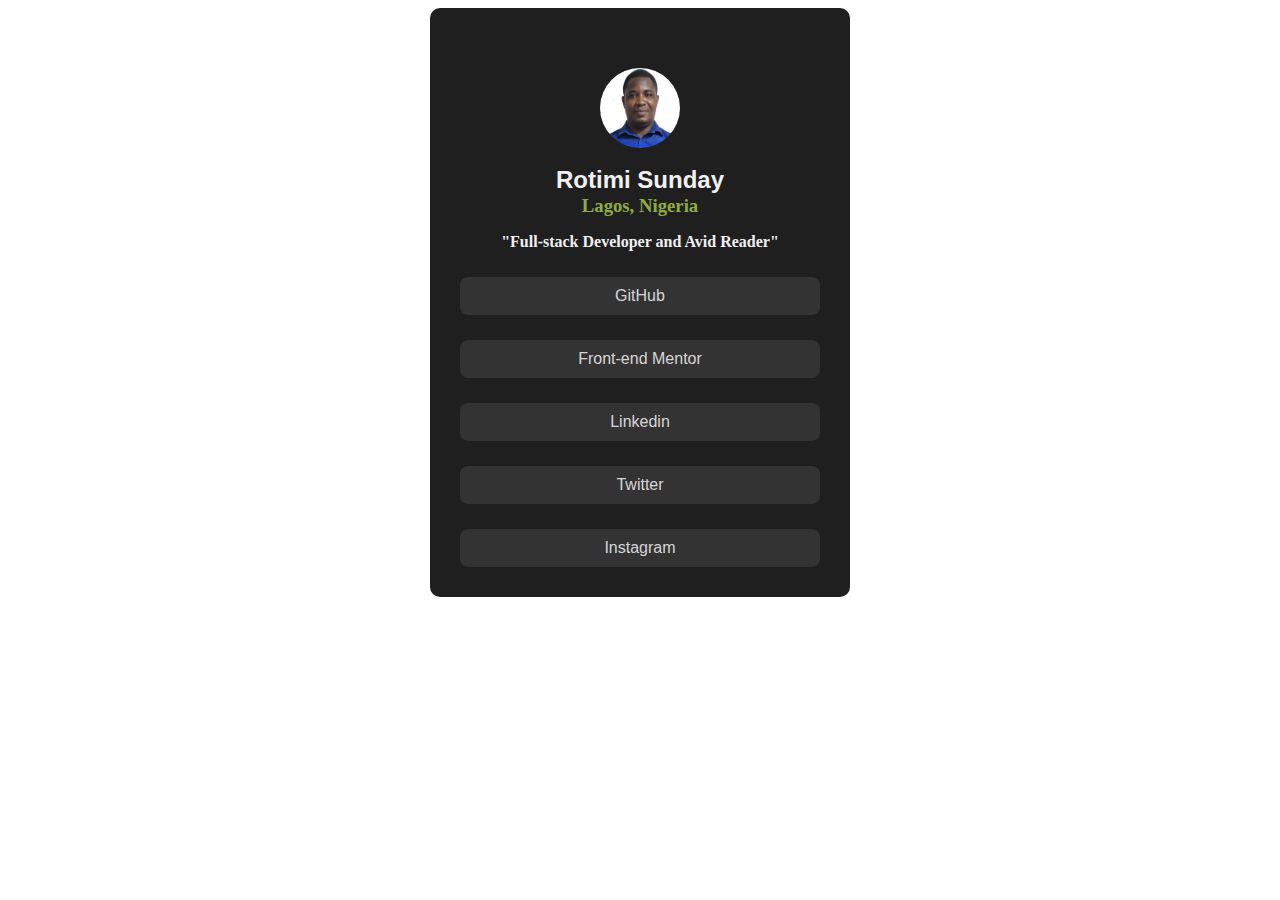
<file: assignment-2/profile.html>
<!DOCTYPE html>
<html lang="en">
  <head>
    <link rel="shortcut icon" href="favicon pix.png" type="image/x-icon" />
    <meta charset="UTF-8" />
    <meta name="viewport" content="width=device-width, initial-scale=1.0" />
    <title>Rotimi Sunday Profile</title>
  </head><div id="interface"><div class="container">
    <img src="Profile Pix 2.jpg"
      width="80px"
      class="rounded-picture"
      alt="Profile Picture 2"
    /></div>
    <div class="Heading"><h2>Rotimi Sunday</h2>
        <h3>Lagos, Nigeria</h3>
        <h4>"Full-stack Developer and Avid Reader"</h4></div>
  <body>    
    <div class="body"><p>GitHub</p>
    <p>Front-end Mentor</p>
    <p>Linkedin</p>
    <p>Twitter</p>
    <p>Instagram</p></div></div>
    <link rel="stylesheet" href="profile.css" />
  </body>
</html>
</file>
<file: assignment-4/index.css>
:root {
  /* color variable */
  --nav-background-color: #37517e;
  --home-color: #45a4d5;
  --white-color: #ffffff;
  --getstarted-color: #47b2e4;
  --dark-color: #37517e;
  --off-color: #f5f6f8;
}

#header {
  background-color: var(--nav-background-color);
  margin: 0px 0px;
  padding: 20px 0px;
}
.sitename {
  color: var(--white-color);
  text-decoration-line: none;
  border-bottom: none;
}

ul {
  display: flex;
  justify-content: space-between;
  /* border: 1px solid; */
  list-style-type: none;
  align-items: center;
  /* margin: 0px 20px; */
}
li {
  margin-left: 15px;
  margin-right: 15px;
  align-items: center;
}
.active {
  color: var(--home-color);
}
.about {
  color: var(--white-color);
}
.services {
  color: var(--white-color);
}
.portfolio {
  color: var(--white-color);
}
.team {
  color: var(--white-color);
}
.pricing {
  color: var(--white-color);
}
.blog {
  color: var(--white-color);
}
.dropdown2 {
  color: var(--white-color);
}
.toggle-dropdown {
  color: var(--white-color);
}
.contact {
  color: var(--white-color);
}
.btn-get-started {
  color: var(--white-color);
  background-color: var(--getstarted-color);
  padding: 5px 20px;
  border-radius: 20px;
  margin-right: 20px;
}
.watch-video {
    color: var(--white-color);
    text-decoration: none;
    font-weight: bolder;
}
.bi-play-circle {
    color: var(--white-color);
    font-size: x-large;
    font-weight: bolder;
    margin-right: 10px;
}
#hero {
    background-color: var(--nav-background-color);
    margin-top: 40px;
    padding: 50px 0px;
}
#hero h1 {
    color: var(--white-color);
    font-weight: bolder;
}
#hero p {
    color: var(--white-color);
    font-weight: bolder;
    }

    .swiper-button-next {
        color: var(--white-color);
        font-display: none;
    }
    .swiper-button-prev {
        color: var(--white-color);
    }
    .swiper-slide {
        color: var(--nav-background-color);
    }
    .swiper-wrapper {
        color: var(--nav-background-color);
    }
    .swiper-container {
        color: var(--nav-background-color);
    }
.aboutus {
    align-items: center;
    justify-content: center;
    margin: 10px 120px;
}
.about-us {
    text-decoration: underline;
    text-align: center;
    font-size: xx-large;

}
.about1 {
    display: flex;
    margin: 0px 0px;
    width: 100%;
}

.about-list {
    display: block;
    padding: 5px 0px;
}
.read_more {
    border: 2px solid var(--getstarted-color);
    border-radius: 5px;
    padding: 5px 20px;
    color: var(--getstarted-color);
    background-color: var(--white-color);
    
}
.bi-chevron-right{
    margin-left: 100px;
}
.cola {
    display: flex;
    background-color: var(--off-color);
    padding: 10px 0px;
}
.clients2 {
    margin-left: 50px;
    margin-top: 150px;
}
.pro_bar {
    display: flex;
    justify-content: space-between;
    
}
.pro_bar h6 {
    font-size: small;
    /* font-weight: lighter; */
}
.clients3 {
    display: flex;
    background-color: var(--white-color);
}
/* Services */
.services2 {
    background-color: var(--off-color);
    
}
.services2 h1 {
    color: var(--dark-color);
    text-align: center;
}
.services2 p {
    color: var(--dark-color);
}


.bi-activity {
    color: var(--home-color);
    font-size: xx-large;
    height: 30px;
    width: 30px;
    margin: 5px 15px;
}
.bi-bounding-box-circles {
    color: var(--home-color);
    font-size: xx-large;
    height: 30px;
    width: 30px;
    margin: 5px 15px;
}
.bi-calendar2-week {
    color: var(--home-color);
    font-size: xx-large;
    height: 30px;
    width: 30px;
    margin: 5px 15px;
}
.bi-wifi {
    color: var(--home-color);
    font-size: xx-large;
    height: 30px;
    width: 30px;
    margin: 5px 15px;
}
.card {
    border-radius: 0px;
    background-color: var(--white-color);
    border-color: var(--white-color);
    padding: 50px 10px;
}
.cards_4 {
    display: flex;
    justify-content: space-between;
    gap: 10px;
  
}
/* Work Process */
.workprocess {
    display: flex;
    gap: 10px;
    margin: 0px;
}
card-img-top {
    box-sizing: border-box;
}
/* Call to Action */
.card-img-top{
    opacity: 1;
}
.call_to_action {
color: var(--white-color);
margin: 150px 0px 0px 0px;
font-weight: bolder;
}
.call_to_action2 {
    /* margin-top: 150px; */
    /* padding: 0px 50px; */
    color: var(--white-color);
    font-size: large;
    font-weight: bold;
}

/* Portfolio */
.container mt-3 {
    align-items: center;
    justify-content: center;
}
.card_button {
    display: flex;
    align-items: center;
    margin: 20px;
    gap: 10px;
}
.portfolio_cards {
    display: flex;
    justify-content: space-between;
    gap: 10px;
    width: 100%;
}
.portfolio_cards2 {
        gap: 30px;
}

/* Footer */
.footer {
    display: flex;
    margin: 30px 40px;
    justify-content: space-between;
}
section ul {
    margin: 0px 0px;
    padding: 0px;
    gap: 0px;
    align-items: start;
    justify-content: left;
}
.footer h6 {
    font-weight: lighter;
    /* font-size: x-small; */
    text-align: start;
}

.lastline {
    margin: 40px 0px;
}
.copyright {
    text-align: center;
    font-weight: lighter;    
}
.design {
    text-align: center;
    font-weight: lighter;
    
}
</file>
<file: assignment-2/product.css>
.Gabrielle {
  border-radius: 10px 0px 0px 10px;
  margin: 0px 0px 0px 100px;
}
div p {
  color: #999b9e;
  width: 220px;
  font-family: "Segoe UI", Tahoma, Geneva, Verdana, sans-serif;
}
h2 {
  color: #1d2025;
  font-family: "Times New Roman", Times, serif;
  width: 150px;
  margin: 0px 70px 0px 0px; display: block;
}
h1 {
  color: hsl(157, 26%, 37%);
  margin: 15px 0px; display: inline;
  }
h4 {
  background-color: #477865;
  color: #ccf1e3;
  padding: 10px 60px;
  text-align: center;
  border-radius: 8px;
  border: 10px;
  margin: 15px 0px; display: inline;
}
h4:hover {
    background-color: #8fab46;
    box-shadow: 0 0 10px rgba(0, 0, 0, 0.3);
    transform: scale(1.01);
  }
.card2 {
  background-color: #ffffff;
  padding: 30px 20px;
  border-bottom: 0px; display: inline;
  margin: 0px 750px 0px 0px;
  border-radius: 0px 10px 10px 0px; place-items: center;
}
body {
  background-color: #f3eae3; place-items: center; margin: 100px auto; /* Add auto to margin */
}
.container {
  display: flex;
  gap: 0px;
}

.container {
  flex-basis: 50%;
}

.card2 {
  flex-basis: 50%;
}
.strike {
  font-size: small; color: #999b9e;
}
</file>
<file: assignment-2/profile.css>
.rounded-picture {
  border-radius: 50%;
  margin-top: 50px;
}
div p {
  color: #d7d7d7;
  font-family: sans-serif;
  font-size: medium;
  font-weight: 300;
  padding: 10px 20px;
  text-align: center;
  background-color: #333333;
  border-radius: 8px;
  display: inline;
  border: 50px;
  margin: 5px 5px;
}
.container {
  display: flex;
  justify-content: center;
}
.Heading {
  text-align: center;
}
h3 {
  color: #8fab46;
  line-height: 1;
  margin-top: 5px;
}
h2 {
  line-height: 1;
  margin-bottom: 0;
  color: #f0f0f0;
  font-family: Arial, Helvetica, sans-serif;
  color: #f0f0f0;
}
h4 {
  color: #f0f0f0;
  line-height: 1;
  margin-top: 0;
  }
.body {
  display: grid;
  place-items: center;
}
.body p {
  width: 80%;
  text-align: center;
  margin-bottom: 20px;
}
#interface {
  background-color: #1f1f1f;
  border-radius: 10px;
  margin: 10px;
  padding: 10px;
  width: 400px;
  margin: auto; /* Add auto to margin */
}
p:hover {
  background-color: #8fab46;
  box-shadow: 0 0 10px rgba(0, 0, 0, 0.3);
  transform: scale(1.01);
}
</file>
